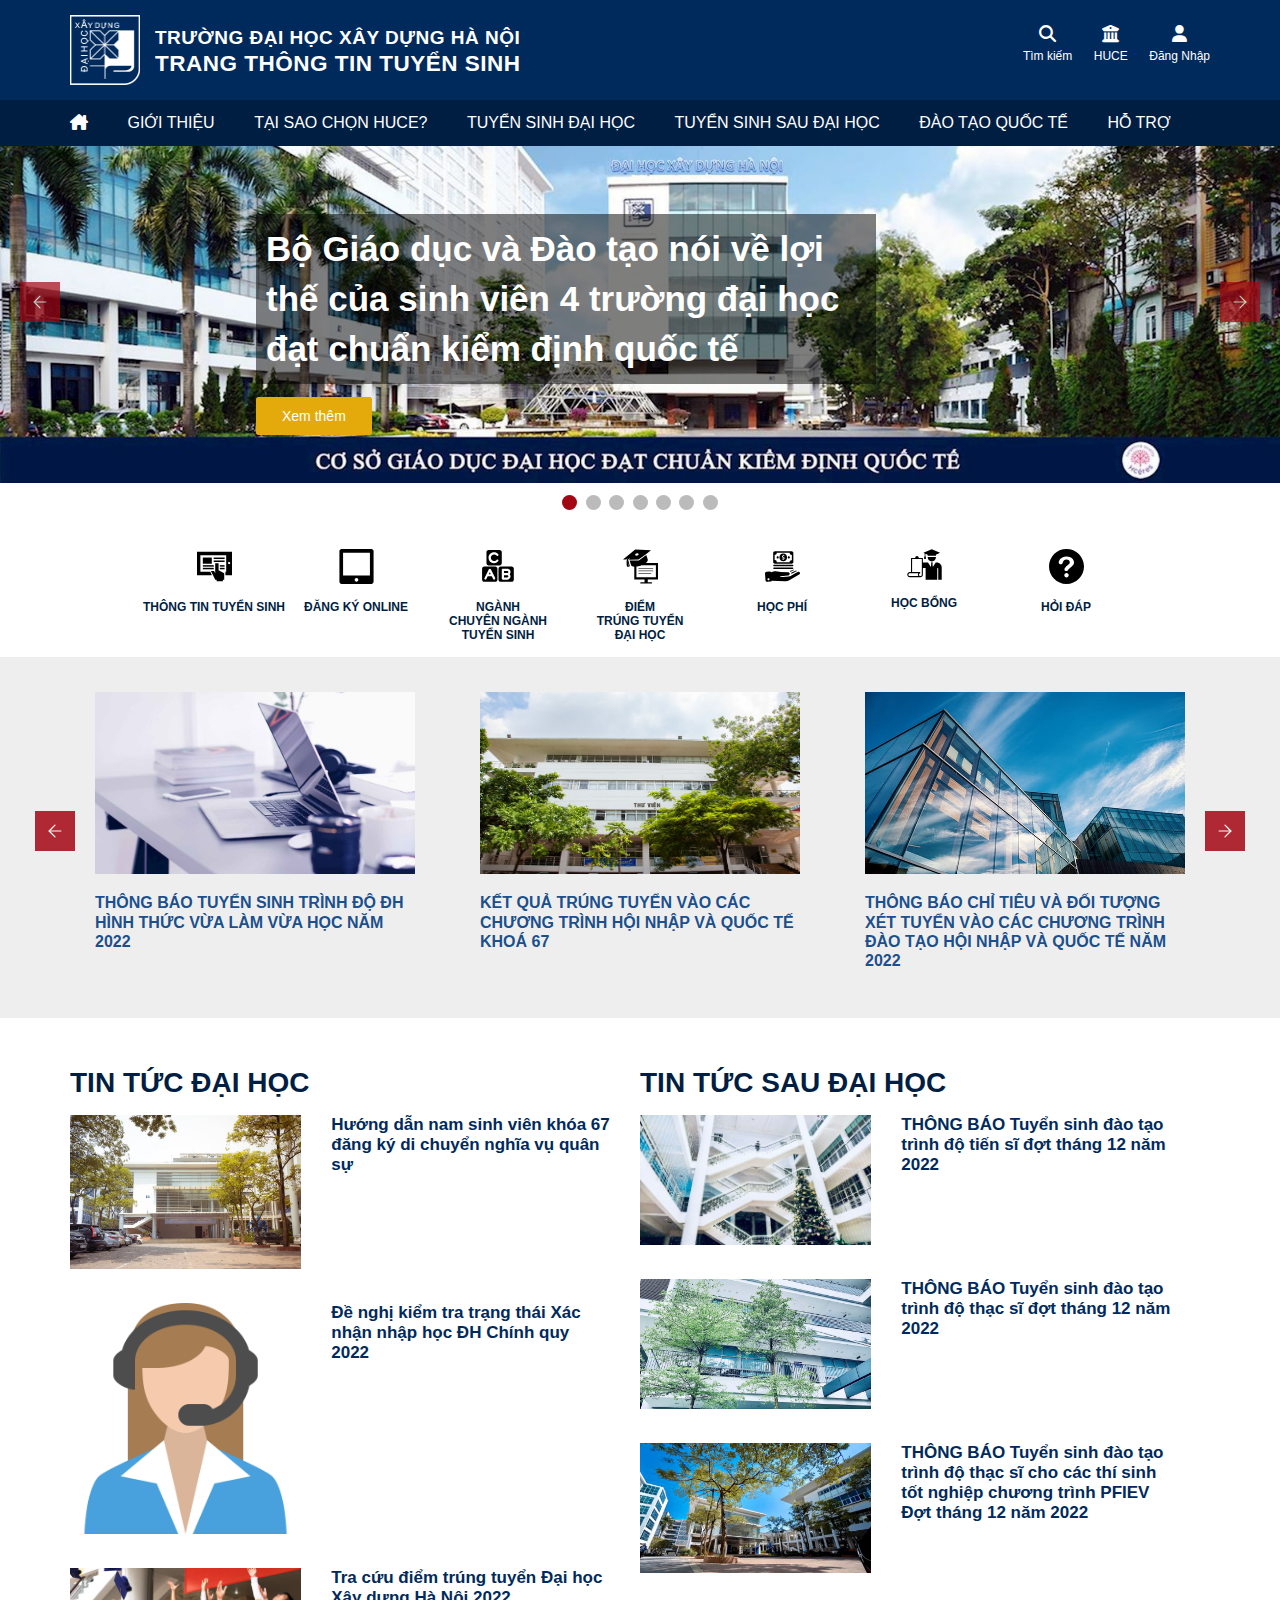
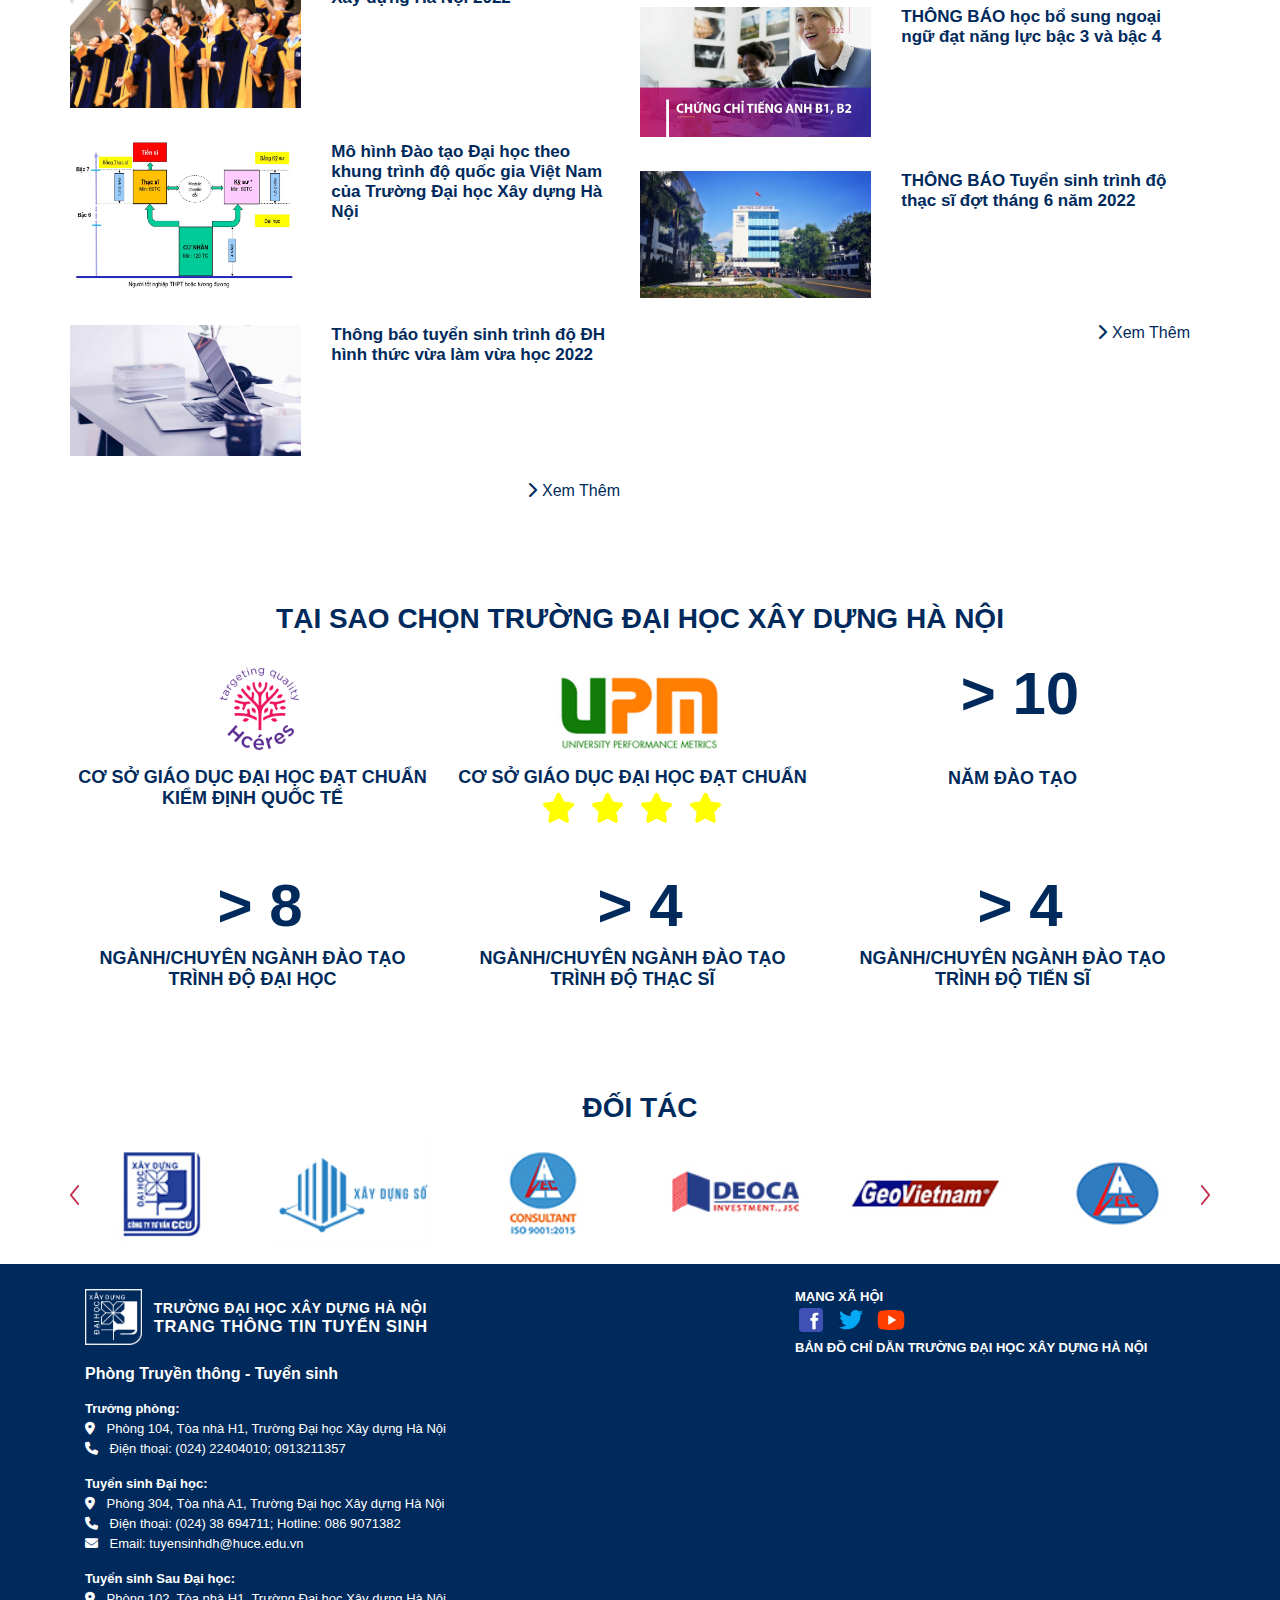
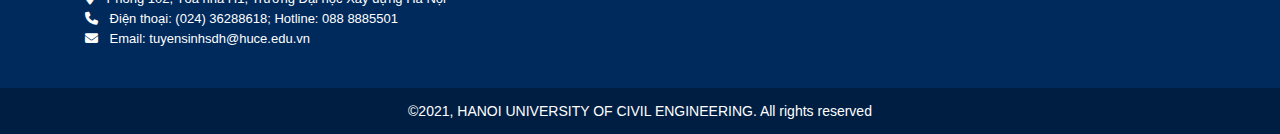
<file: index.html>
<!DOCTYPE html>
<html lang="en">
  <head>
    <meta charset="UTF-8" />
    <meta http-equiv="X-UA-Compatible" content="IE=edge" />
    <meta name="viewport" content="width=device-width, initial-scale=1.0" />
    <link rel="stylesheet" href="./style/stylemain.css">
    <link rel="stylesheet" href="./style/stylemainPage.css" />
    <link
      rel="stylesheet"
      href="./style/fontawesome-free-6.2.1-web/fontawesome-free-6.2.1-web/css/all.css"
    />
    <link rel="shortcut icon" href="./img/favicon/favicon.ico" type="image/x-icon">
    <title>VŨ ĐỨC DUY - BTL WEB - mainPage</title>
  </head>
  <body>
    <div id="container">
      <div id="header"></div>

      <div id="nav"></div>

      <div id="slide">
        <!-- 1 -->
        <div class="info-title-slide">
          <img src="./img/slide/1.jpg" alt="" class="img-slide" />
          <div class="content-slide-info">
            <a class="title-slide">
              Bộ Giáo dục và Đào tạo nói về lợi thế của sinh viên 4 trường đại
              học đạt chuẩn kiểm định quốc tế
            </a>
            <a href="" class="slide-more-info">Xem thêm</a>
          </div>
        </div>

        <!-- 2 -->
        <div class="info-title-slide">
          <img src="./img/slide/2.jpg" alt="" class="img-slide" />
          <div class="content-slide-info">
            <a class="title-slide">
              Thông báo kết quả xét tuyển thẳng Đại học chính quy năm 2022
            </a>
            <a href="" class="slide-more-info">Xem thêm</a>
          </div>
        </div>

        <!-- 3 -->
        <div class="info-title-slide">
          <img src="./img/slide/3.jpg" alt="" class="img-slide" />
          <div class="content-slide-info">
            <a class="title-slide">
              Thông báo về việc đăng ký xét tuyển vào Đại học chính quy năm 2022
            </a>
            <a href="" class="slide-more-info">Xem thêm</a>
          </div>
        </div>

        <!-- 4 -->
        <div class="info-title-slide">
          <img src="./img/slide/4.jpg" alt="" class="img-slide" />
          <div class="content-slide-info">
            <a class="title-slide">
              Thông báo về việc xét tuyển thẳng, ưu tiên xét tuyển kết hợp vào
              đại học chính quy năm 2022
            </a>
            <a href="" class="slide-more-info">Xem thêm</a>
          </div>
        </div>

        <!-- 5 -->
        <div class="info-title-slide">
          <img src="./img/slide/5.jpg" alt="" class="img-slide" />
          <div class="content-slide-info">
            <a class="title-slide">
              Thông báo kết quả thi Vẽ Mỹ thuật năm 2022
            </a>
            <a href="" class="slide-more-info">Xem thêm</a>
          </div>
        </div>

        <!-- 6 -->
        <div class="info-title-slide">
          <img src="./img/slide/6.jpg" alt="" class="img-slide" />
          <div class="content-slide-info">
            <a class="title-slide">
              Đề án tuyển sinh trình độ đại học năm 2022
            </a>
            <a href="" class="slide-more-info">Xem thêm</a>
          </div>
        </div>

        <!-- 7 -->
        <div class="info-title-slide">
          <img src="./img/slide/7.jpg" alt="" class="img-slide" />
          <div class="content-slide-info">
            <a class="title-slide">
              Quy chế và hướng dẫn tuyển sinh Đại học chính quy năm 2022 của bộ
              GD&ĐT
            </a>
            <a href="" class="slide-more-info">Xem thêm</a>
          </div>
        </div>

        <!-- arrow -->
        <div class="arrow-slide">
          <button class="float-left" onclick="pushSlide(-1)">
            <img src="./img/slide/left-arrow.svg" alt="" />
          </button>

          <button class="arr-right float-right" onclick="pushSlide(1)">
            <img src="./img/slide/right-arrow.svg" alt="" />
          </button>

          <div class="clear"></div>
        </div>
      </div>
      <div style="text-align: center">
        <span class="dotSlide" onclick="SlideCurrent(1)"></span>
        <span class="dotSlide" onclick="SlideCurrent(2)"></span>
        <span class="dotSlide" onclick="SlideCurrent(3)"></span>
        <span class="dotSlide" onclick="SlideCurrent(4)"></span>
        <span class="dotSlide" onclick="SlideCurrent(5)"></span>
        <span class="dotSlide" onclick="SlideCurrent(6)"></span>
        <span class="dotSlide" onclick="SlideCurrent(7)"></span>
      </div>

      <div id="quick-nav">
        <div class="quick-nav-mid">
          <a href="" class="quick-nav-item">
            <img
              src="./img/quick-nav/thong-tin-tuyen-sinh.svg"
              alt=""
              class="quick-nav-img"
            />
            <p class="quick-nav-text">THÔNG TIN TUYỂN SINH</p>
          </a>
          <a href="" class="quick-nav-item">
            <img
              src="./img/quick-nav/dang-ky-online.svg"
              alt=""
              class="quick-nav-img"
            />
            <p class="quick-nav-text">ĐĂNG KÝ ONLINE</p>
          </a>
          <a href="" class="quick-nav-item">
            <img
              src="./img/quick-nav/nganh-chuyen-nganh-tuyen-sinh.svg"
              alt=""
              class="quick-nav-img"
            />
            <p class="quick-nav-text">
              NGÀNH <br />
              CHUYÊN NGÀNH <br />
              TUYỂN SINH
            </p>
          </a>
          <a href="" class="quick-nav-item">
            <img
              src="./img/quick-nav/diem-trung-tuyen-dai-hoc.svg"
              alt=""
              class="quick-nav-img"
            />
            <p class="quick-nav-text">
              ĐIỂM <br />
              TRÚNG TUYỂN <br />
              ĐẠI HỌC
            </p>
          </a>
          <a href="" class="quick-nav-item">
            <img
              src="./img/quick-nav/hoc-phi.svg"
              alt=""
              class="quick-nav-img"
            />
            <p class="quick-nav-text">HỌC PHÍ</p>
          </a>
          <a href="" class="quick-nav-item">
            <img
              src="./img/quick-nav/hoc-bong.svg"
              alt=""
              class="quick-nav-img"
            />
            <p class="quick-nav-text">HỌC BỔNG</p>
          </a>
          <a href="" class="quick-nav-item">
            <img
              src="./img/quick-nav/hoi-dap.svg"
              alt=""
              class="quick-nav-img"
            />
            <p class="quick-nav-text">HỎI ĐÁP</p>
          </a>
        </div>
      </div>

      <div id="hot-new">
        <div class="container-hot-new">
          <div class="content-hot-new">
            <!-- 1 -->
            <a href="" class="hot-new-item">
              <div class="img-hot-new">
                <img src="./img/hot-new/1.jpg" alt="" />
              </div>
              <div class="desc-hot-new">
                <h3>
                  Thông báo tuyển sinh trình độ ĐH hình thức vừa làm vừa học năm
                  2022
                </h3>
              </div>
            </a>

            <!-- 2 -->
            <a href="" class="hot-new-item">
              <div class="img-hot-new">
                <img src="./img/hot-new/2.jpg" alt="" />
              </div>
              <div class="desc-hot-new">
                <h3>
                  Kết quả trúng tuyển vào các chương trình hội nhập và quốc tế
                  khoá 67
                </h3>
              </div>
            </a>

            <!-- 3 -->
            <a href="" class="hot-new-item">
              <div class="img-hot-new">
                <img src="./img/hot-new/3.jpeg" alt="" />
              </div>
              <div class="desc-hot-new">
                <h3>
                  Thông báo chỉ tiêu và đối tượng xét tuyển vào các chương trình
                  đào tạo hội nhập và quốc tế năm 2022
                </h3>
              </div>
            </a>

            <!-- 4 -->
            <a href="" class="hot-new-item">
              <div class="img-hot-new">
                <img src="./img/hot-new/4.jpeg" alt="" />
              </div>
              <div class="desc-hot-new">
                <h3>
                  Thông báo kết quả xét tuyển đại học chính quy năm 2022 và kế
                  hoạch nhập học
                </h3>
              </div>
            </a>

            <!-- 5 -->
            <a href="" class="hot-new-item">
              <div class="img-hot-new">
                <img src="./img/hot-new/5.jpeg" alt="" />
              </div>
              <div class="desc-hot-new">
                <h3>
                  Thông báo về việc nộp lệ phí đăng ký xét tuyển đại học chính
                  quy năm 2022
                </h3>
              </div>
            </a>

            <!-- 6 -->
            <a href="" class="hot-new-item">
              <div class="img-hot-new">
                <img src="./img/hot-new/6.jpeg" alt="" />
              </div>
              <div class="desc-hot-new">
                <h3>Thông báo ngưỡng đầu vào đại học chính quy năm 2022</h3>
              </div>
            </a>

            <!-- 7 -->
            <a href="" class="hot-new-item">
              <div class="img-hot-new">
                <img src="./img/hot-new/7.jpeg" alt="" />
              </div>
              <div class="desc-hot-new">
                <h3>
                  Thông báo về việc đăng ký xét tuyển vào đại học chính quy năm
                  2022
                </h3>
              </div>
            </a>

            <!-- 8 -->
            <a href="" class="hot-new-item">
              <div class="img-hot-new">
                <img src="./img/hot-new/8.jpeg" alt="" />
              </div>
              <div class="desc-hot-new">
                <h3>Thông báo tuyển sinh đại học chính quy năm 2022</h3>
              </div>
            </a>

            <!-- 9 -->
            <a href="" class="hot-new-item">
              <div class="img-hot-new">
                <img src="./img/hot-new/9.jpeg" alt="" />
              </div>
              <div class="desc-hot-new">
                <h3>
                  Thông báo về việc xét tuyển thẳng, ưu tiên xét tuyển và xét
                  tuyển kết hợp vào đại học chính quy năm 2022
                </h3>
              </div>
            </a>

            <!-- 10 -->
            <a href="" class="hot-new-item">
              <div class="img-hot-new">
                <img src="./img/hot-new/10.jpeg" alt="" />
              </div>
              <div class="desc-hot-new">
                <h3>Đề án tuyển sinh trình độ đại học năm 2022</h3>
              </div>
            </a>
          </div>
          <div class="arrow-hot-new">
            <button
              class="btn-hot-new arrow-hot-new-left float-left"
              onclick="pushHotnew(-1)"
            >
              <img class="" src="./img/slide/left-arrow.svg" alt="" />
            </button>
            <button
              class="btn-hot-new arrow-hot-new-right float-right"
              onclick="pushHotnew(1)"
            >
              <img class="" src="./img/slide/right-arrow.svg" alt="" />
            </button>
          </div>
        </div>
      </div>

      <div id="news">
        <div class="container-news">
          <div class="content-news">
            <a href="" class="title-list-news">TIN TỨC ĐẠI HỌC</a>
            <div class="list-news">
              <div class="item-news">
                <a href="./index3.html" class="img-item-news">
                  <img src="./img/news/news_1/1.jpg" alt="" />
                </a>
                <a href="./index3.html" class="title-news">
                  Hướng dẫn nam sinh viên khóa 67 đăng ký di chuyển nghĩa vụ
                  quân sự
                </a>
              </div>

              <div class="item-news">
                <a href="" class="img-item-news">
                  <img src="./img/news/news_1/2.png" alt="" />
                </a>
                <a href="" class="title-news">
                  Đề nghị kiểm tra trạng thái Xác nhận nhập học ĐH Chính quy
                  2022
                </a>
              </div>

              <div class="item-news">
                <a href="" class="img-item-news">
                  <img src="./img/news/news_1/3.jpg" alt="" />
                </a>
                <a href="" class="title-news">
                  Tra cứu điểm trúng tuyển Đại học Xây dựng Hà Nội 2022
                </a>
              </div>

              <div class="item-news">
                <a href="" class="img-item-news">
                  <img src="./img/news/news_1/4.jpg" alt="" />
                </a>
                <a href="" class="title-news">
                  Mô hình Đào tạo Đại học theo khung trình độ quốc gia Việt Nam
                  của Trường Đại học Xây dựng Hà Nội
                </a>
              </div>

              <div class="item-news">
                <a href="" class="img-item-news">
                  <img src="./img/news/news_1/5.jpg" alt="" />
                </a>
                <a href="" class="title-news">
                  Thông báo tuyển sinh trình độ ĐH hình thức vừa làm vừa học
                  2022
                </a>
              </div>

              <div class="more-news">
                <a href="./index2.html">
                  <i class="fa-solid fa-chevron-right"></i>
                  Xem thêm
                </a>
              </div>
            </div>
          </div>

          <div class="content-news">
            <a href="" class="title-list-news">TIN TỨC SAU ĐẠI HỌC</a>
            <div class="list-news">
              <div class="item-news">
                <a href="" class="img-item-news">
                  <img src="./img/news/news_2/1.jpg" alt="" />
                </a>
                <a href="" class="title-news">
                  THÔNG BÁO Tuyển sinh đào tạo trình độ tiến sĩ đợt tháng 12 năm
                  2022
                </a>
              </div>

              <div class="item-news">
                <a href="" class="img-item-news">
                  <img src="./img/news/news_2/2.jpg" alt="" />
                </a>
                <a href="" class="title-news">
                  THÔNG BÁO Tuyển sinh đào tạo trình độ thạc sĩ đợt tháng 12 năm
                  2022
                </a>
              </div>

              <div class="item-news">
                <a href="" class="img-item-news">
                  <img src="./img/news/news_2/3.png" alt="" />
                </a>
                <a href="" class="title-news">
                  THÔNG BÁO Tuyển sinh đào tạo trình độ thạc sĩ cho các thí sinh
                  tốt nghiệp chương trình PFIEV Đợt tháng 12 năm 2022
                </a>
              </div>

              <div class="item-news">
                <a href="" class="img-item-news">
                  <img src="./img/news/news_2/4.jpg" alt="" />
                </a>
                <a href="" class="title-news">
                  THÔNG BÁO học bổ sung ngoại ngữ đạt năng lực bậc 3 và bậc 4
                </a>
              </div>

              <div class="item-news">
                <a href="" class="img-item-news">
                  <img src="./img/news/news_2/5.jpg" alt="" />
                </a>
                <a href="" class="title-news">
                  THÔNG BÁO Tuyển sinh trình độ thạc sĩ đợt tháng 6 năm 2022
                </a>
              </div>

              <div class="more-news">
                <a href="">
                  <i class="fa-solid fa-chevron-right"></i>
                  Xem thêm
                </a>
              </div>
            </div>
          </div>
        </div>
      </div>

      <div id="criteria">
        <div class="container-criteria">
          <a href="" class="title-criteria">
            <h2>Tại sao chọn Trường Đại học Xây dựng Hà Nội</h2>
          </a>
          <div class="content-criteria">
            <a href="" class="item-content-criteria">
              <h3>
                <img src="./img/criteria/1.png" style="width: 100px" alt="" />
              </h3>
              <p>Cơ sở giáo dục Đại học đạt chuẩn kiểm định Quốc tế</p>
            </a>

            <a href="" class="item-content-criteria">
              <h3>
                <img src="./img/criteria/2.png" style="width: 220px" alt="" />
              </h3>
              <p>
                Cơ sở giáo dục Đại học đạt chuẩn<br />
                <i class="fa-solid fa-star"></i>
                <i class="fa-solid fa-star"></i>
                <i class="fa-solid fa-star"></i>
                <i class="fa-solid fa-star"></i>
              </p>
            </a>

            <a href="" class="item-content-criteria">
              <h3 style="font-size: 60px; padding-bottom: 32px">
                > <span class="count">65</span>
              </h3>
              <p>Năm Đào tạo</p>
            </a>

            <a href="" class="item-content-criteria">
              <h3 style="font-size: 60px">> <span class="count">45</span></h3>
              <p>Ngành/Chuyên ngành đào tạo trình độ Đại học</p>
            </a>

            <a href="" class="item-content-criteria">
              <h3 style="font-size: 60px">> <span class="count">25</span></h3>
              <p>Ngành/Chuyên ngành đào tạo trình độ Thạc sĩ</p>
            </a>

            <a href="" class="item-content-criteria">
              <h3 style="font-size: 60px">> <span class="count">19</span></h3>
              <p>Ngành/Chuyên ngành đào tạo trình độ Tiến sĩ</p>
            </a>
          </div>
        </div>
      </div>

      <div id="partner">
        <div class="container-partner">
          <div class="title-partner">
            <h2>ĐỐI TÁC</h2>
          </div>
          <div class="content-partner">
            <div class="ads-partner">
              <!-- 1 -->
              <a href="" class="item-partner">
                <img src="./img/partner/1.jpg" alt="" />
              </a>
              <!-- 2 -->
              <a href="" class="item-partner">
                <img src="./img/partner/2.png" alt="" />
              </a>
              <!-- 3 -->
              <a href="" class="item-partner">
                <img src="./img/partner/3.jpg" alt="" />
              </a>
              <!-- 4 -->
              <a href="" class="item-partner">
                <img src="./img/partner/4.jpg" alt="" />
              </a>
              <!-- 5 -->
              <a href="" class="item-partner">
                <img src="./img/partner/5.jpg" alt="" />
              </a>
              <!-- 6 -->
              <a href="" class="item-partner">
                <img src="./img/partner/6.jpg" alt="" />
              </a>
              <!-- 7 -->
              <a href="" class="item-partner">
                <img src="./img/partner/7.jpg" alt="" />
              </a>
              <!-- 8 -->
              <a href="" class="item-partner">
                <img src="./img/partner/8.jpg" alt="" />
              </a>
              <!-- 9 -->
              <a href="" class="item-partner">
                <img src="./img/partner/9.jpg" alt="" />
              </a>
              <!-- 10 -->
              <a href="" class="item-partner">
                <img src="./img/partner/10.jpg" alt="" />
              </a>
            </div>
            <div class="arrow-partner">
              <button class="float-left" onclick="pushPartner(-1)">
                <img src="./img/partner/r.svg" alt="" />
              </button>
              <button class="float-right" onclick="pushPartner(1)">
                <img src="./img/partner/l.svg" alt="" />
              </button>
            </div>
          </div>
        </div>
      </div>

      <div id="footer"></div>

      <div id="about-me"></div>
    </div>
    <script src="./js/render.js"></script>
    <script src="./js/mainPage.js"></script>
  </body>
</html>
</file>
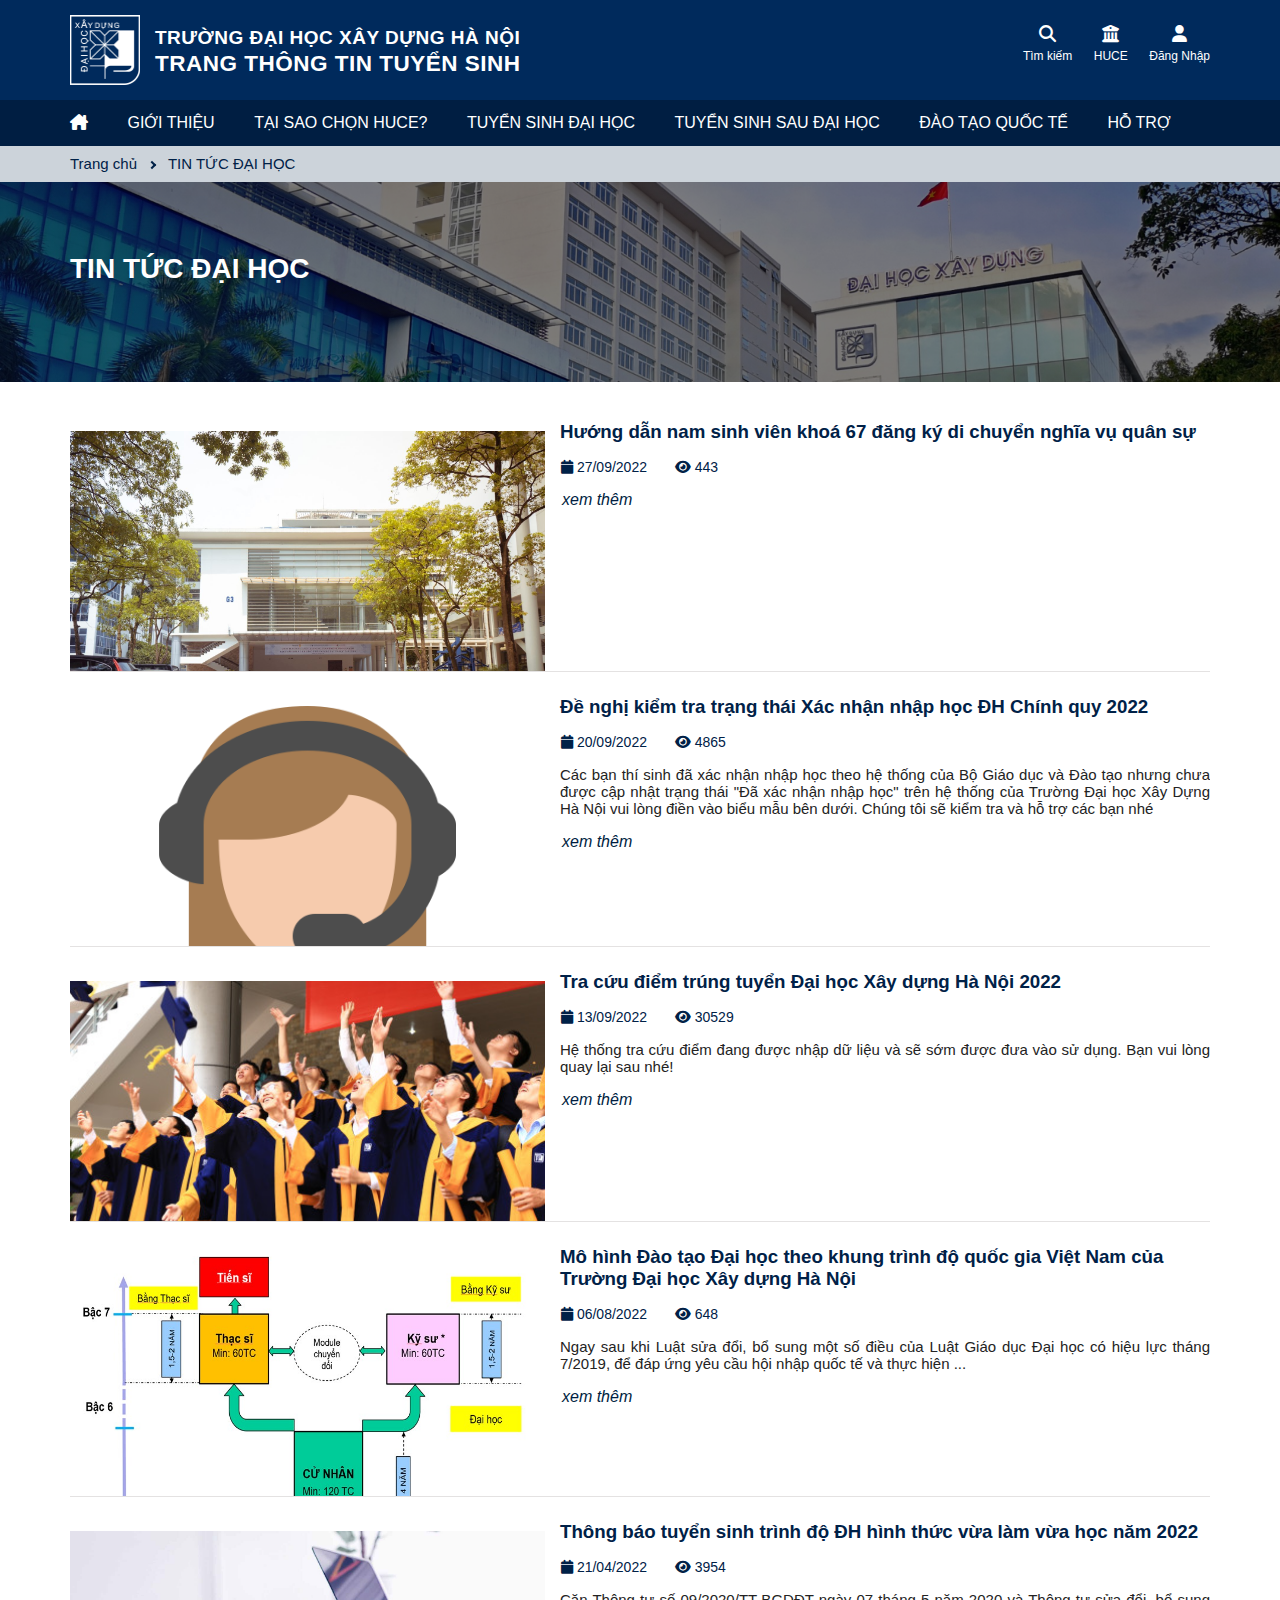
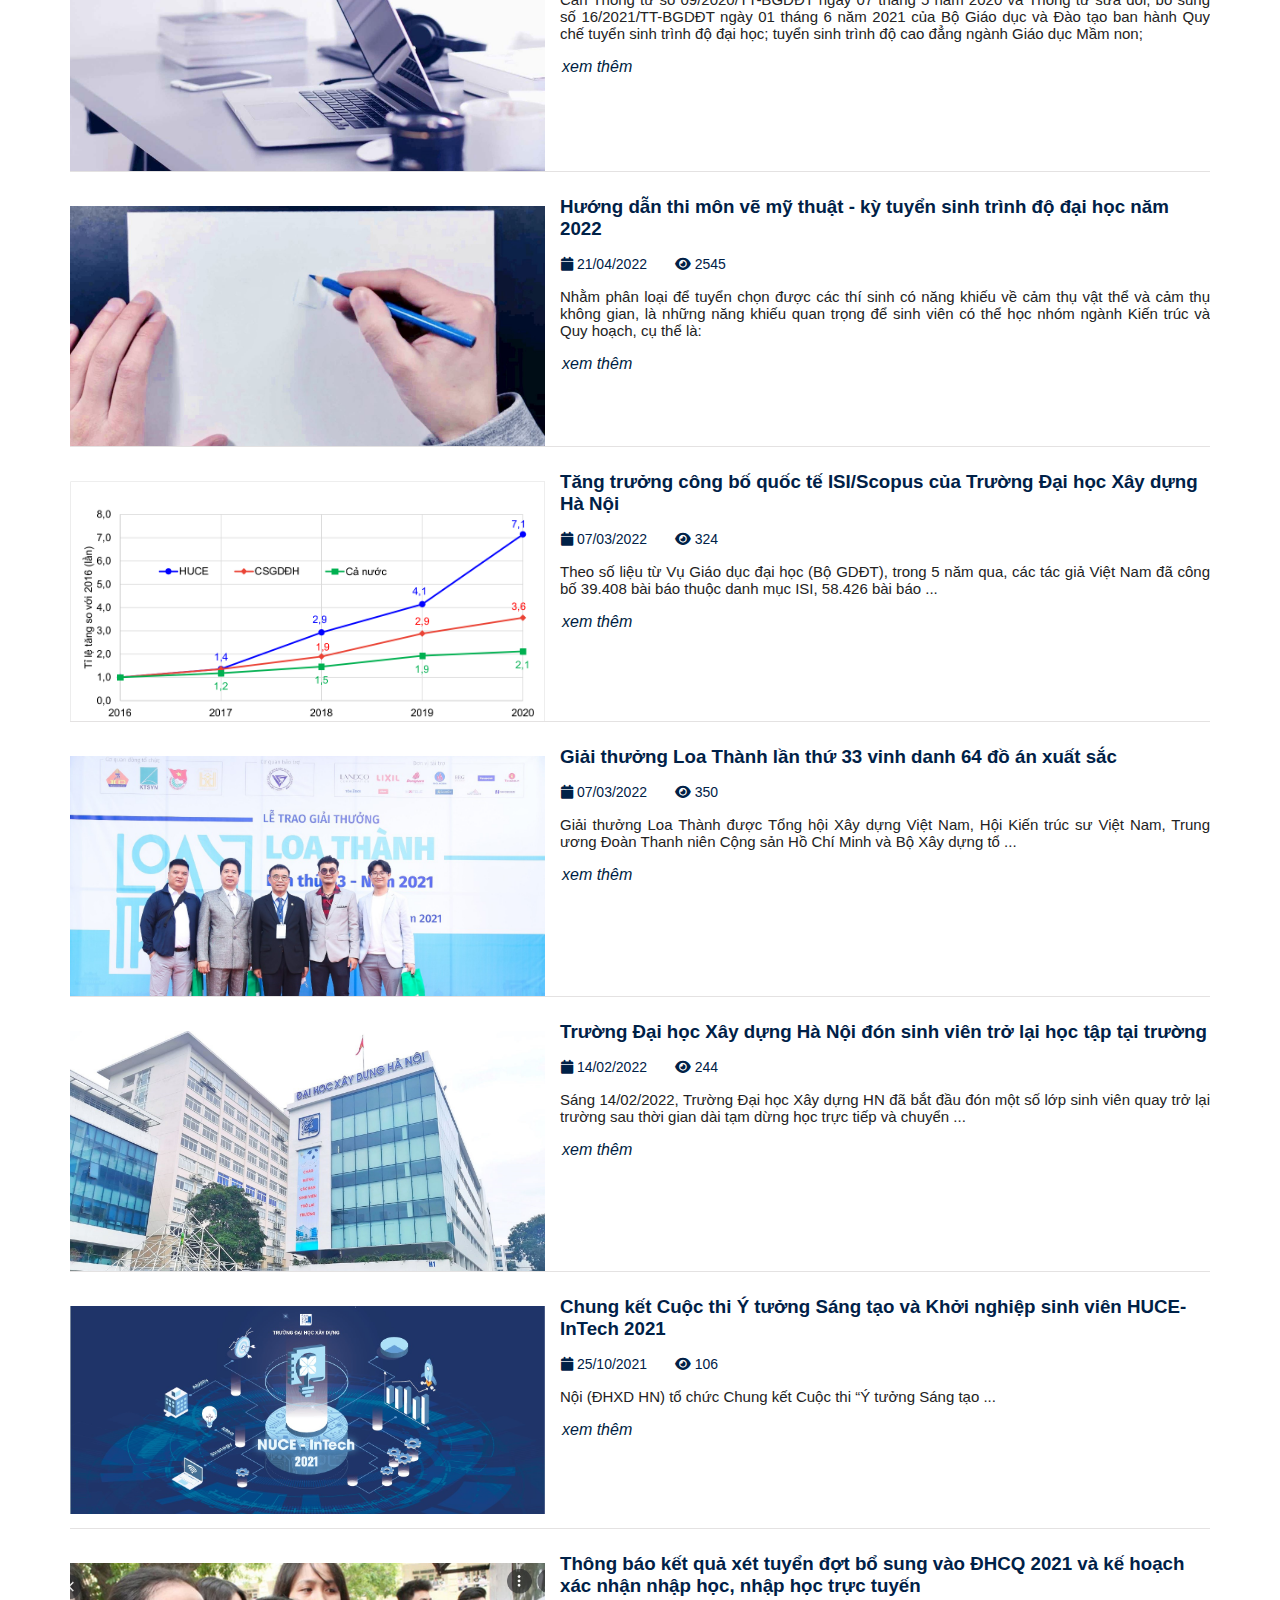
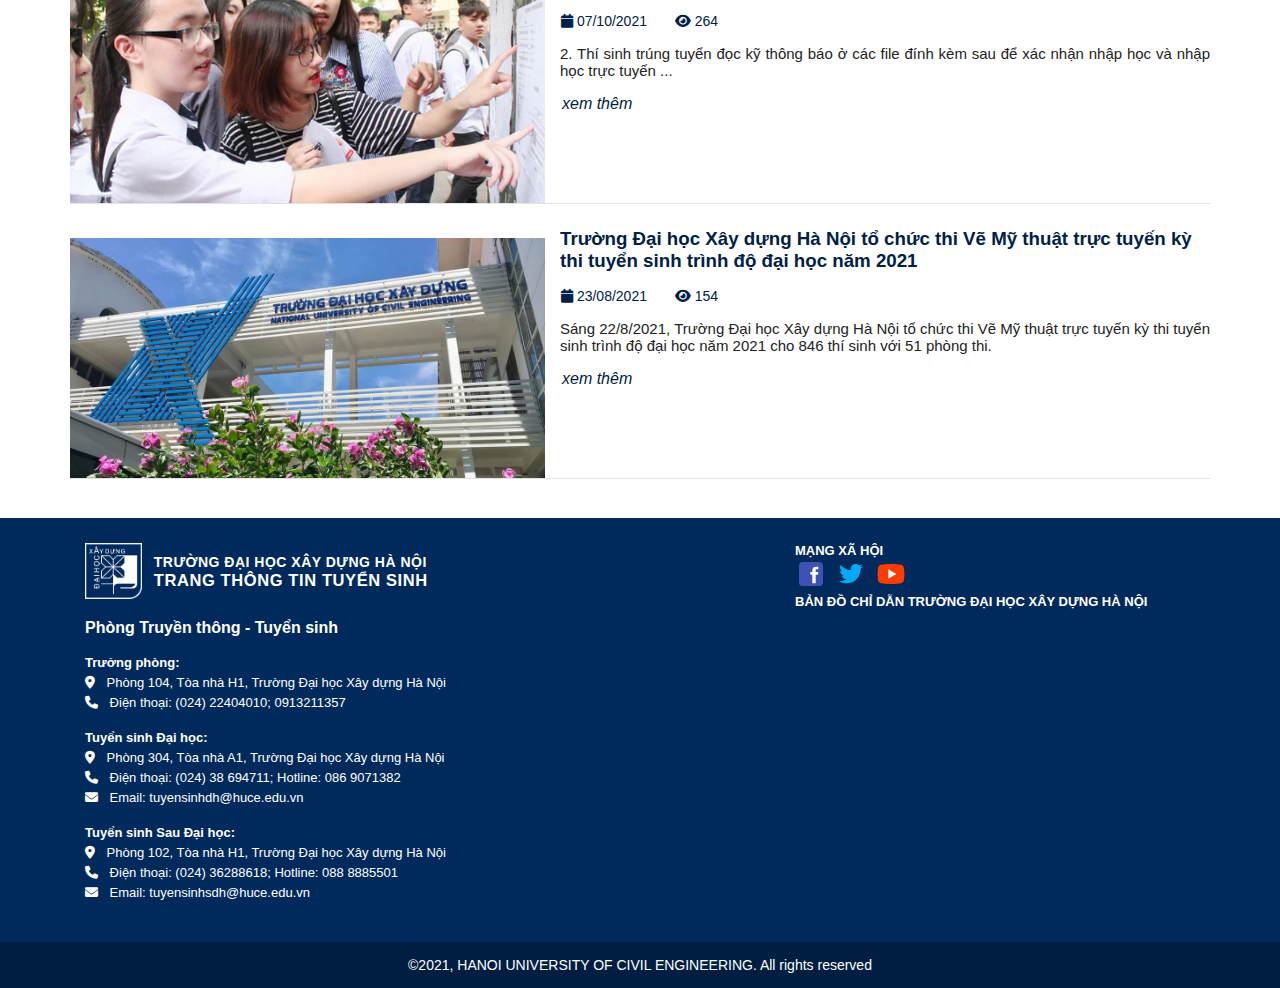
<file: index2.html>
<!DOCTYPE html>
<html lang="en">
  <head>
    <meta charset="UTF-8" />
    <meta http-equiv="X-UA-Compatible" content="IE=edge" />
    <meta name="viewport" content="width=device-width, initial-scale=1.0" />
    <link rel="stylesheet" href="./style/stylemain.css" />
    <link rel="stylesheet" href="./style/stylelistnew.css" />
    <link
      rel="stylesheet"
      href="./style/fontawesome-free-6.2.1-web/fontawesome-free-6.2.1-web/css/all.css"
    />
    <link rel="shortcut icon" href="./img/favicon/favicon.ico" type="image/x-icon">
    <title>VŨ Đức Duy - BTLWeb - listnew</title>
  </head>
  <body>
    <div id="container">
      <div id="header"></div>
      <div id="nav"></div>

      <div id="current-nav">
        <div class="container-current-nav">
          <a href="">Trang chủ</a>
          <span></span>
          <a href="">TIN TỨC ĐẠI HỌC</a>
        </div>
      </div>

      <div id="category"></div>

      <div id="news">
        <div class="container-news">
          <!-- 1 -->
          <div class="item-new">
            <a href="./index3.html" class="img-item-new">
              <img src="./img/news/news_1/1.jpg" alt="" />
            </a>
            <div class="content-new">
              <a href="./index3.html" class="title-new">
                <h3>
                  Hướng dẫn nam sinh viên khoá 67 đăng ký di chuyển nghĩa vụ
                  quân sự
                </h3>
              </a>
              <span class="time-new">
                <i class="fa fa-calendar"></i>
                27/09/2022
                <i class="fa fa-eye" style="margin-left: 24px"></i>
                <span>443</span>
              </span>
              <p class="info-new"></p>
              <a href="" class="more-info">xem thêm</a>
            </div>
          </div>

          <!-- 2 -->
          <div class="item-new">
            <a href="" class="img-item-new">
              <img src="./img/news/news_1/2.png" alt="" />
            </a>
            <div class="content-new">
              <a href="" class="title-new">
                <h3>
                  Đề nghị kiểm tra trạng thái Xác nhận nhập học ĐH Chính quy
                  2022
                </h3>
              </a>
              <span class="time-new">
                <i class="fa fa-calendar"></i>
                20/09/2022
                <i class="fa fa-eye" style="margin-left: 24px"></i>
                <span>4865</span>
              </span>
              <p class="info-new">
                Các bạn thí sinh đã xác nhận nhập học theo hệ thống của Bộ Giáo
                dục và Đào tạo nhưng chưa được cập nhật trạng thái "Đã xác nhận
                nhập học" trên hệ thống của Trường Đại học Xây Dựng Hà Nội vui
                lòng điền vào biểu mẫu bên dưới. Chúng tôi sẽ kiểm tra và hỗ trợ
                các bạn nhé
              </p>
              <a href="" class="more-info">xem thêm</a>
            </div>
          </div>

          <!-- 3 -->
          <div class="item-new">
            <a href="" class="img-item-new">
              <img src="./img/news/news_1/3.jpg" alt="" />
            </a>
            <div class="content-new">
              <a href="" class="title-new">
                <h3>Tra cứu điểm trúng tuyển Đại học Xây dựng Hà Nội 2022</h3>
              </a>
              <span class="time-new">
                <i class="fa fa-calendar"></i>

                13/09/2022
                <i class="fa fa-eye" style="margin-left: 24px"></i>
                <span>30529</span>
              </span>
              <p class="info-new">
                Hệ thống tra cứu điểm đang được nhập dữ liệu và sẽ sớm được đưa
                vào sử dụng. Bạn vui lòng quay lại sau nhé!
              </p>
              <a href="" class="more-info">xem thêm</a>
            </div>
          </div>

          <!-- 4 -->
          <div class="item-new">
            <a href="" class="img-item-new">
              <img src="./img/news/news_1/4.jpg" alt="" />
            </a>
            <div class="content-new">
              <a href="" class="title-new">
                <h3>
                  Mô hình Đào tạo Đại học theo khung trình độ quốc gia Việt Nam
                  của Trường Đại học Xây dựng Hà Nội
                </h3>
              </a>
              <span class="time-new">
                <i class="fa fa-calendar"></i>

                06/08/2022
                <i class="fa fa-eye" style="margin-left: 24px"></i>
                <span>648</span>
              </span>
              <p class="info-new">
                Ngay sau khi Luật sửa đổi, bổ sung một số điều của Luật Giáo dục
                Đại học có hiệu lực tháng 7/2019, để đáp ứng yêu cầu hội nhập
                quốc tế và thực hiện ...
              </p>
              <a href="" class="more-info">xem thêm</a>
            </div>
          </div>

          <!-- 5 -->
          <div class="item-new">
            <a href="" class="img-item-new">
              <img src="./img/news/news_1/5.jpg" alt="" />
            </a>
            <div class="content-new">
              <a href="" class="title-new">
                <h3>
                  Thông báo tuyển sinh trình độ ĐH hình thức vừa làm vừa học năm
                  2022
                </h3>
              </a>
              <span class="time-new">
                <i class="fa fa-calendar"></i>

                21/04/2022
                <i class="fa fa-eye" style="margin-left: 24px"></i>
                <span>3954</span>
              </span>
              <p class="info-new">
                Căn Thông tư số 09/2020/TT-BGDĐT ngày 07 tháng 5 năm 2020 và
                Thông tư sửa đổi, bổ sung số 16/2021/TT-BGDĐT ngày 01 tháng 6
                năm 2021 của Bộ Giáo dục và Đào tạo ban hành Quy chế tuyển sinh
                trình độ đại học; tuyển sinh trình độ cao đẳng ngành Giáo dục
                Mầm non;
              </p>
              <a href="" class="more-info">xem thêm</a>
            </div>
          </div>

          <!-- 6 -->
          <div class="item-new">
            <a href="" class="img-item-new">
              <img src="./img/news/news_1/6.jpg" alt="" />
            </a>
            <div class="content-new">
              <a href="" class="title-new">
                <h3>
                  Hướng dẫn thi môn vẽ mỹ thuật - kỳ tuyển sinh trình độ đại học
                  năm 2022
                </h3>
              </a>
              <span class="time-new">
                <i class="fa fa-calendar"></i>

                21/04/2022
                <i class="fa fa-eye" style="margin-left: 24px"></i>
                <span>2545</span>
              </span>
              <p class="info-new">
                Nhằm phân loại để tuyển chọn được các thí sinh có năng khiếu về
                cảm thụ vật thể và cảm thụ không gian, là những năng khiếu quan
                trọng để sinh viên có thể học nhóm ngành Kiến trúc và Quy hoạch,
                cụ thể là:
              </p>
              <a href="" class="more-info">xem thêm</a>
            </div>
          </div>

          <!-- 7 -->
          <div class="item-new">
            <a href="" class="img-item-new">
              <img src="./img/news/news_1/7.png" alt="" />
            </a>
            <div class="content-new">
              <a href="" class="title-new">
                <h3>
                  Tăng trưởng công bố quốc tế ISI/Scopus của Trường Đại học Xây
                  dựng Hà Nội
                </h3>
              </a>
              <span class="time-new">
                <i class="fa fa-calendar"></i>

                07/03/2022
                <i class="fa fa-eye" style="margin-left: 24px"></i>
                <span>324</span>
              </span>
              <p class="info-new">
                Theo số liệu từ Vụ Giáo dục đại học (Bộ GDĐT), trong 5 năm qua,
                các tác giả Việt Nam đã công bố 39.408 bài báo thuộc danh mục
                ISI, 58.426 bài báo ...
              </p>
              <a href="" class="more-info">xem thêm</a>
            </div>
          </div>

          <!-- 8 -->
          <div class="item-new">
            <a href="" class="img-item-new">
              <img src="./img/news/news_1/8.jpg" alt="" />
            </a>
            <div class="content-new">
              <a href="" class="title-new">
                <h3>
                  Giải thưởng Loa Thành lần thứ 33 vinh danh 64 đồ án xuất sắc
                </h3>
              </a>
              <span class="time-new">
                <i class="fa fa-calendar"></i>

                07/03/2022
                <i class="fa fa-eye" style="margin-left: 24px"></i>
                <span>350</span>
              </span>
              <p class="info-new">
                Giải thưởng Loa Thành được Tổng hội Xây dựng Việt Nam, Hội Kiến
                trúc sư Việt Nam, Trung ương Đoàn Thanh niên Cộng sản Hồ Chí
                Minh và Bộ Xây dựng tổ ...
              </p>
              <a href="" class="more-info">xem thêm</a>
            </div>
          </div>

          <!-- 9 -->
          <div class="item-new">
            <a href="" class="img-item-new">
              <img src="./img/news/news_1/9.jpg" alt="" />
            </a>
            <div class="content-new">
              <a href="" class="title-new">
                <h3>
                  Trường Đại học Xây dựng Hà Nội đón sinh viên trở lại học tập
                  tại trường
                </h3>
              </a>
              <span class="time-new">
                <i class="fa fa-calendar"></i>

                14/02/2022
                <i class="fa fa-eye" style="margin-left: 24px"></i>
                <span>244</span>
              </span>
              <p class="info-new">
                Sáng 14/02/2022, Trường Đại học Xây dựng HN đã bắt đầu đón một
                số lớp sinh viên quay trở lại trường sau thời gian dài tạm dừng
                học trực tiếp và chuyển ...
              </p>
              <a href="" class="more-info">xem thêm</a>
            </div>
          </div>

          <!-- 10 -->
          <div class="item-new">
            <a href="" class="img-item-new">
              <img src="./img/news/news_1/10.jpg" alt="" />
            </a>
            <div class="content-new">
              <a href="" class="title-new">
                <h3>
                  Chung kết Cuộc thi Ý tưởng Sáng tạo và Khởi nghiệp sinh viên
                  HUCE-InTech 2021
                </h3>
              </a>
              <span class="time-new">
                <i class="fa fa-calendar"></i>

                25/10/2021
                <i class="fa fa-eye" style="margin-left: 24px"></i>
                <span>106</span>
              </span>
              <p class="info-new">
                Nội (ĐHXD HN) tổ chức Chung kết Cuộc thi “Ý tưởng Sáng tạo ...
              </p>
              <a href="" class="more-info">xem thêm</a>
            </div>
          </div>

          <!-- 11 -->
          <div class="item-new">
            <a href="" class="img-item-new">
              <img src="./img/news/news_1/11.png" alt="" />
            </a>
            <div class="content-new">
              <a href="" class="title-new">
                <h3>
                  Thông báo kết quả xét tuyển đợt bổ sung vào ĐHCQ 2021 và kế
                  hoạch xác nhận nhập học, nhập học trực tuyến
                </h3>
              </a>
              <span class="time-new">
                <i class="fa fa-calendar"></i>

                07/10/2021
                <i class="fa fa-eye" style="margin-left: 24px"></i>
                <span>264</span>
              </span>
              <p class="info-new">
                2. Thí sinh trúng tuyển đọc kỹ thông báo ở các file đính kèm sau
                để xác nhận nhập học và nhập học trực tuyến ...
              </p>
              <a href="" class="more-info">xem thêm</a>
            </div>
          </div>

          <!-- 12 -->
          <div class="item-new">
            <a href="" class="img-item-new">
              <img src="./img/news/news_1/12.jpg" alt="" />
            </a>
            <div class="content-new">
              <a href="" class="title-new">
                <h3>
                  Trường Đại học Xây dựng Hà Nội tổ chức thi Vẽ Mỹ thuật trực
                  tuyến kỳ thi tuyển sinh trình độ đại học năm 2021
                </h3>
              </a>
              <span class="time-new">
                <i class="fa fa-calendar"></i>

                23/08/2021
                <i class="fa fa-eye" style="margin-left: 24px"></i>
                <span>154</span>
              </span>
              <p class="info-new">
                Sáng 22/8/2021, Trường Đại học Xây dựng Hà Nội tổ chức thi Vẽ Mỹ
                thuật trực tuyến kỳ thi tuyển sinh trình độ đại học năm 2021 cho
                846 thí sinh với 51 phòng thi.
              </p>
              <a href="" class="more-info">xem thêm</a>
            </div>
          </div>
        </div>
      </div>

      <div id="footer"></div>
      <div id="about-me"></div>
    </div>
    <script src="./js/render.js"></script>
    <script src="./js/mainPage.js"></script>
  </body>
</html>
</file>
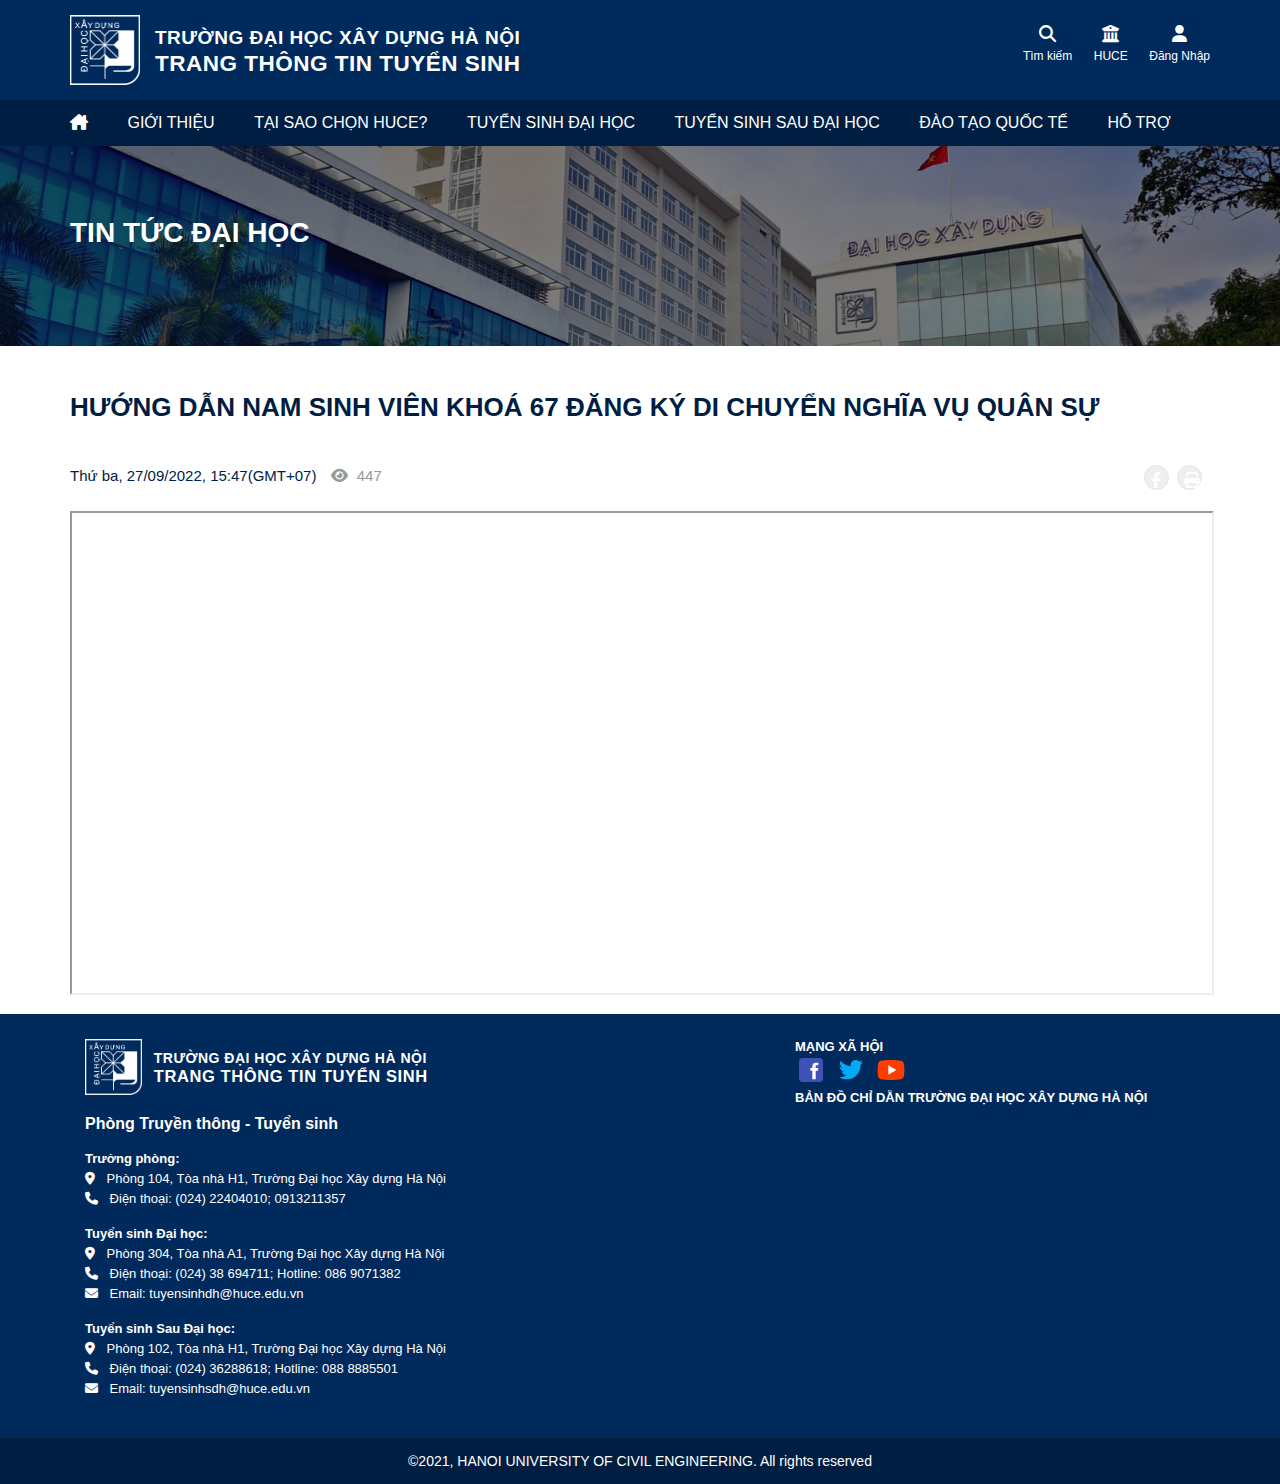
<file: index3.html>
<!DOCTYPE html>
<html lang="en">
  <head>
    <meta charset="UTF-8" />
    <meta http-equiv="X-UA-Compatible" content="IE=edge" />
    <meta name="viewport" content="width=device-width, initial-scale=1.0" />
    <link rel="stylesheet" href="./style/stylemain.css" />
    <link rel="stylesheet" href="./style/stylenew.css" />
    <link
      rel="stylesheet"
      href="./style/fontawesome-free-6.2.1-web/fontawesome-free-6.2.1-web/css/all.css"
    />
    <link rel="shortcut icon" href="./img/favicon/favicon.ico" type="image/x-icon">
    <title>Vũ Đức Duy - BTLWeb - new</title>
  </head>
  <body>
    <div id="container">
      <div id="header"></div>
      <div id="nav"></div>
      <div id="category"></div>

      <div id="new">
        <div class="container-new">
          <h2 class="title-new">
            Hướng dẫn nam sinh viên khoá 67 đăng ký di chuyển nghĩa vụ quân sự
          </h2>
          <div class="date-and-society">
              <span class="date-new">
                Thứ ba, 27/09/2022, 15:47(GMT+07)
                <span>
                  <i class="fa fa-eye"></i>
                  447
                </span>
              </span>
              <div class="society-new">
                <a href="#">
                    <i class="fa-solid fa-print social-item"></i>
                </a>
                <a href="#">
                    <i class="fa-brands fa-facebook-f social-item"></i>
                </a>
              </div>
          </div>
          <iframe allow="autoplay" height="480" src="https://drive.google.com/file/d/1F3XVzrq8dnbzsvMsszkyfxzTByKT7yCj/preview?" width="100%"></iframe>
        </div>
      </div>

      <div id="footer"></div>
      <div id="about-me"></div>
    </div>
    <script src="./js/render.js"></script>
    <script src="./js/mainPage.js"></script>
  </body>
</html>
</file>
<file: style/stylemain.css>
* {
  padding: 0;
  margin: 0;
}
body {
  font-family: Arial, Helvetica, sans-serif;
}
@keyframes slideInFromLeft {
  from {
    top: -20%;
    opacity: 0;
  }
  to {
    top: 20%;
    opacity: 1;
  }
}

.float-left {
  float: left;
}
.float-right {
  float: right;
}
.clear {
  clear: both;
}

.mgb {
  margin-bottom: 15px;
}
.mgr {
  margin-right: 8px;
}
#container{
  position: relative;
  width: 100%;
}

#header {
  width: 100%;
  height: 100px;
  background-color: #002a5c;
}
.mid-header {
  display: block;
  max-width: 1140px;
  height: 100px;
  margin: 0 auto;
}
.mid-header .brand img {
  display: block;
  width: 70px;
  height: 70px;
  margin: 15px 15px 0 0;
}
.logo-text {
  float: left;
  color: #fff;
  margin: 20px 0;
  cursor: pointer;
}
.logo-text h3 {
  margin-bottom: 0px;
  margin-top: 7px;
  font-size: 19px;
  letter-spacing: 0.5px;
  font-weight: 700;
  width: 406px;
}
.logo-text h4 {
  margin-top: 2px;
  font-size: 22.5px;
  letter-spacing: 0.5px;
  font-weight: 600;
  width: 400px;
}
.mid-header .right-menu {
  list-style-type: none;
  margin-top: 25px;
}

.mid-header .right-menu li {
  display: block;
  height: 60px;
  margin-left: 20px;
  text-align: center;
}

.mid-header .right-menu .right-menu-box {
  color: #fff;
  text-decoration: none;
  text-align: center;
  margin-left: 10px;
}
.mid-header .right-menu .right-menu-box i {
  height: 19px;
  font-size: 17px;
  margin-bottom: 5px;
  margin-right: 10px;
}
.mid-header .right-menu .right-menu-box p {
  font-size: 12px;
}
.trans-red:hover * {
  color: #a30713;
}

.input-search{
  width: 306px;
  height: 36px;
  border-radius: 50px;
  color: #29313a;
  padding: 0 20px;
  outline: none;
  font-size: 14px;
}

/* nav */
#nav {
  position: sticky;
  top: 0px;
  width: 100%;
  background-color: #001e42;
  z-index: 30;
}
.nav-mid {
  max-width: 1140px;
  margin: 0 auto;
}
.list-nav li {
  display: inline-block;
}
.list-nav li a {
  color: #fff;
  text-decoration: none;
}
.item-list-nav {
  padding-right: 5px;
  padding-top: 14px;
  padding-bottom: 14px;
  margin-right: 30px;
  position: relative;
}
.item-list-nav p {
  font-size: 16px;
}

.list-submenu2{
  background-color: #fff;
  display: none;
  margin-left: 10px;
  list-style: none;
  box-shadow: 0 6px 12px rgb(0 0 0 / 18%);
  position: absolute;
  top: 100%;
}
.list-nav li:hover .list-submenu2{
  display: block;
}
.list-submenu2 li:hover,
.list-submenu2 li:hover a{
  background-color: #002a5c;
  color: #fff;
}
.list-submenu2 li{
  width: 256px;
  padding: 14px 34px;
  border-bottom: 0.5px solid rgba(0,0,0,0.1);
}
.list-submenu2 li a{
    color: #001e42;
    font-weight: bold;
    font-size: 14px;
    text-decoration: none;
}

.support-nav .list-submenu2{
  left: -52px;
}
.support-nav .list-submenu2 li{
  padding: 14px 28px;
}


/* footer */
#footer {
  width: 100%;
  background-color: #002a5c;
  padding-top: 15px;
}

.container-footer {
  display: flex;
  max-width: 1140px;
  margin: 0 auto;
  padding: 10px 30px 24px 30px;
}
.info-footer {
  flex: 0 0 58.333333%;
  max-width: 58.333333%;
  padding: 0 15px;
}
.brand-footer {
  display: flex;
  text-decoration: none;
  color: #fff;
}
.brand-footer img {
  height: 56px;
  margin-right: 12px;
}
.text-brand-footer {
  margin-bottom: 20px;
}
.text-brand-footer h3 {
  font-size: 14px;
  margin-top: 10.5px;
  margin-bottom: 1.2px;
  letter-spacing: 0.5px;
  font-weight: 700;
  width: 300px;
}
.text-brand-footer h4 {
  font-size: 16.5px;
  letter-spacing: 0.6px;
  font-weight: 600;
  width: 300px;
  margin-bottom: 8px;
}
.list-info-footer {
  text-align: left;
  font-size: 13px;
}
.list-info {
  list-style: none;
  color: #fff;
}
.list-info li {
  line-height: 20px;
}
.address {
  font-size: 13px;
  font-weight: bold;
}
.department {
  font-size: 16px;
}

.conect-society-footer {
  flex: 0 0 41.666667%;
  max-width: 41.666667%;
  padding: 0 15px;
}
.society-link-footer {
  width: 100%;
  padding: 0 15px;
  color: #fff;
}
.society-link-footer ul {
  list-style: none;
}
.society-link-footer ul li {
  padding-right: 8px;
}
.map-footer {
  height: 190px;
  padding: 0 15px;
  color: #fff;
}
.map-footer p {
  padding-bottom: 5px;
}
.map-footer iframe {
  width: 100%;
  height: 100%;
}

/* about-me */
#about-me {
  width: 100%;
  background-color: #001e42;
}
.content-about-me {
  max-width: 1140px;
  margin: 0 auto;
}
.content-about-me p {
  color: #fff;
  text-align: center;
  padding: 15px 0;
  font-size: 14px;
}


/* category */
#category{
  width: 100%;
  height: 200px;
  background: linear-gradient(rgba(0, 0, 0, 0.5), rgba(0, 0, 0, 0.5)), url("../img/category/1.png");
  background-repeat: no-repeat;
  background-size: cover;
}
.container-category{
  max-width: 1140px;
  margin: 0 auto;
  padding: 70px 0;
}
.container-category h2{
  color: #fff;
  text-transform: uppercase;
  font-size: 28px;
  font-weight: 700;
  line-height: 1.2;
  margin-bottom: 8px;
}
</file>
<file: style/stylemainPage.css>
/* slide */
#slide {
  position: relative;
  margin-bottom: 8px;
}

.info-title-slide {
  display: none;
  position: relative;
  width: 100%;
}

.img-slide {
  width: 100%;
}

.content-slide-info {
  position: absolute;
  top: 20%;
  left: 20%;
  animation: 1s ease-out 0s 1 slideInFromLeft;
}

.title-slide {
  font-weight: 550;
  color: #fff;
  display: block;
  text-align: left;
  text-decoration: none;
  max-width: 600px;
  font-size: 35px;
  line-height: 50px;
  margin-bottom: 20px;
  background-color: rgba(0, 0, 0, 0.5);
  padding: 10px;
}

.slide-more-info {
  padding: 10px 25px;
  color: #fff;
  background-color: #e4aa0b;
  border-radius: 3px;
  text-decoration: none;
  cursor: pointer;
  font-size: 14px;
  line-height: 24px;
  border: 1px solid #e4aa0b;
}

.arrow-slide {
  position: absolute;
  top: 40%;
  right: 20px;
  left: 20px;
  z-index: 1;
}
.arrow-slide button {
  width: 40px;
  height: 40px;
  border: none;
  opacity: 0.7;
  cursor: pointer;
}
.arrow-slide button:hover {
  opacity: 1;
}
.slide-more-info:hover {
  background-color: #fff;
  color: #000;
}

.dotSlide {
  cursor: pointer;
  height: 15px;
  width: 15px;
  margin: 0 2px;
  background-color: #bbb;
  border-radius: 50%;
  display: inline-block;
  transition: background-color 0.6s ease;
}

.activeSlide,
.dotSlide:hover {
  background-color: #a30713;
}

/* quick-nav */
#quick-nav {
  width: 100%;
  margin-top: 20px;
  padding-top: 15px;
  padding-bottom: 10px;
}
.quick-nav-mid {
  display: flex;
  justify-content: center;
  align-items: center;
  max-width: 1140px;
  margin-left: auto;
  margin-right: auto;
}
.quick-nav-item {
  text-decoration: none;
  text-align: center;
  height: 98.2px;
  width: 142px;
}
.quick-nav-item img {
  width: 35px;
}
.quick-nav-item p {
  color: #001e42;
  font-size: 12px;
  font-weight: bold;
  margin-top: 12px;
  margin-bottom: 8px;
}
.quick-nav-item:hover .quick-nav-text {
  color: #a60713;
}

/* hot-new */
#hot-new {
  padding-top: 25px;
  padding-bottom: 15px;
  background-color: #eee;
}
.container-hot-new {
  position: relative;
  max-width: 1140px;
  padding: 0 15px;
  margin-left: auto;
  margin-right: auto;
}
.content-hot-new {
  display: flex;
  justify-content: space-between;
}
.hot-new-item {
  display: block;
  width: 320px;
  padding: 10px 25px;
  text-decoration: none;
  background-color: #eee;
}
.img-hot-new {
  width: 320px;
}
.img-hot-new img {
  width: 320px;
  height: 182px;
}
.desc-hot-new {
  width: 320px;
  height: 100px;
}
.desc-hot-new h3 {
  color: #064084ed;
  font-size: 16px;
  margin-top: 15px;
  margin-bottom: 15px;
  font-weight: 700;
  text-transform: uppercase;
  text-align: left;
  line-height: 1.2;
}

.arrow-hot-new {
  top: 40%;
  position: absolute;
  margin-left: auto;
  margin-right: auto;
  left: -20px;
  right: -20px;
}

.arrow-hot-new button {
  width: 40px;
  height: 40px;
  border: none;
  cursor: pointer;
}

.arrow-hot-new button img {
  width: 40px;
  opacity: 0.85;
}
.btn-hot-new:hover img {
  opacity: 1;
}

/* news*/
#news {
  padding: 48px 0;
}
.container-news {
  display: flex;
  max-width: 1140px;
  margin: 0 auto;
}
.content-news {
  position: relative;
  max-width: 50%;
  padding-right: 15px;
  box-sizing: border-box;
}

.title-list-news {
  text-decoration: none;
  color: #001e42;
  font-size: 28px;
  font-weight: 700;
  line-height: 1.2;
  margin-bottom: 8px;
}

.item-news {
  display: flex;
  padding: 15px 0;
}
.img-item-news {
  display: block;
  flex: 0 0 41.666667%;
  max-width: 41.666667%;
  padding-right: 15px;
}
.img-item-news img {
  max-width: 100%;
}
.title-news {
  text-decoration: none;
  padding: 0 15px;
  color: #002a5c;
  font-size: 17px;
  font-weight: 600;
}
.more-news {
  position: absolute;
  right: 10px;
  padding: 5px 10px;
}
.more-news:hover a {
  color: red;
}
.more-news a {
  color: #002a5c;
  text-decoration: none;
  font-size: 16px;
  line-height: 22px;
  text-transform: capitalize;
}

/* criteria */
#criteria {
  padding-top: 32px;
  width: 100%;
}
.container-criteria {
  max-width: 1140px;
  margin: 0 auto;
}
.title-criteria {
  display: block;
  text-decoration: none;
  text-align: center;
  padding-top: 48px;
  margin-bottom: 8px;
}
.title-criteria h2 {
  text-transform: uppercase;
  color: #002a5c;
  font-size: 28px;
  font-weight: bolder;
}
.content-criteria {
  display: flex;
  flex-wrap: wrap;
  width: 100%;
}
.item-content-criteria {
  height: 180px;
  width: 33.33333%;
  flex: 1 1 auto !important;
  display: block;
  padding-bottom: 16px;
  padding-top: 16px;
  color: #002a5c;
  text-align: center;
  text-decoration: none;
}
.item-content-criteria h3 {
  max-height: 100px;
  text-align: center;
  padding: 0 15px;
  margin-bottom: 8px;
}
.item-content-criteria p {
  text-transform: uppercase;
  padding-right: 15px;
  margin-bottom: 16px;
  font-size: 18px;
  font-weight: 700;
}

.item-content-criteria p .fa-star {
  color: yellow;
  font-size: 30px;
  padding: 5px;
}

/* partner */
#partner {
  width: 100%;
  padding: 15px 0;
}
.container-partner {
  max-width: 1140px;
  margin: 0 auto;
}
.title-partner {
  padding: 10px;
}
.title-partner h2 {
  text-align: center;
  margin-bottom: 8px;
  font-size: 28px;
  color: #002a5c;
}

.content-partner {
  position: relative;
  width: 100%;
}

.ads-partner {
  display: flex;
  justify-content: space-between;
  width: 100%;
}
.item-partner {
  display: block;
  width: 155px;
  padding: 0 15px;
}
.item-partner img {
  width: 100%;
}
.arrow-partner {
  position: absolute;
  left: 0;
  right: 0;
  top: 40%;
  text-align: center;
}
.arrow-partner button {
  height: 24px;
  cursor: pointer;
  border: none;
  background-color: transparent;
}
.arrow-partner button img {
  height: 20px;
  opacity: 0.85;
}
.arrow-partner button:hover img {
  opacity: 1;
}
</file>
<file: style/stylelistnew.css>
/* current-nav */
#current-nav {
  width: 100%;
  background-color: #ccd3da;
}
.container-current-nav {
  max-width: 1140px;
  margin: 0 auto;
}
.container-current-nav a {
  text-decoration: none;
  color: #002147;
  font-size: 15px;
  line-height: 36px;
  cursor: pointer;
}
.container-current-nav a:hover {
  color: #d72924;
}
.container-current-nav span {
  padding: 2px;
  margin: 0 8px;
  border: solid #002147;
  border-width: 0 2px 2px 0;
  display: inline-block;
  padding: 2px;
  vertical-align: middle;
  transform: rotate(-45deg);
}
/* news */
#news {
  margin-top: 24px;
  padding: 15px 0;
}
.container-news {
  max-width: 1140px;
  margin: 0 auto;
}
.item-new {
  display: flex;
  max-height: 250px;
  margin-bottom: 24px;
  overflow: hidden;
  border-bottom: 0.2px solid #e4e2e2;
}
.img-item-new {
  flex: 0 0 41.666667%;
  max-width: 41.666667%;
  padding-right: 15px;
}
.img-item-new img {
  width: 100%;
  padding: 10px 0;
}
.content-new {
  /* flex: 0 0 58.333333%; */
  max-width: 58.333333%;
}
.title-new {
  color: #002147;
  text-decoration: none;
  font-size: 16px;
}
.title-new:hover {
  color: #d72924;
}
.title-new h3 {
  margin-bottom: 16px;
}
.time-new {
  display: block;
  padding-left: 1px;
  font-size: 14px;
  font-style: normal;
  font-weight: normal;
  color: #002147;
}
.info-new {
  text-align: justify;
  margin: 16px 0;
  font-size: 15px;
  color: #232323;
}
.more-info {
  text-decoration: none;
  padding-left: 2px;
  padding-bottom: 5px;
  color: #001e42;
  font-style: italic;
}
.more-info:hover {
  text-decoration: underline;
}
</file>
<file: style/stylenew.css>
#new {
  width: 100%;
  min-height: 500px;
  margin-top: 24px;
  padding: 15px 0;
}

.container-new {
  max-width: 1140px;
  margin: 0 auto;
}
.title-new {
  font-size: 26px;
  font-weight: 700;
  line-height: 170%;
  text-transform: uppercase;
  color: #001e42;
  margin-bottom: 36px;
}
.date-and-society {
  display: flex;
}
.date-new {
  flex: 0 0 75%;
  max-width: 75%;
  font-size: 15px;
  line-height: 22px;
  color: #002147;
  margin-bottom: 24px;
}
.date-new span {
  color: #999;
  margin-left: 10px;
}
.date-new span i {
  margin-right: 5px;
}

.society-new {
  flex: 0 0 25%;
  max-width: 25%;
}
.society-new a {
  text-decoration: none;
  float: right;
}
.social-item {
  font-size: 16px;
  color: #fff;
  width: 11px;
  height: 11px;
  padding: 6px;
  margin-right: 8px;
  background: #eeeeee;
  border-radius: 50%;
  border: 1px solid #e5e5e5;
}
.social-item:hover {
  background: #007dff;
}
</file>
